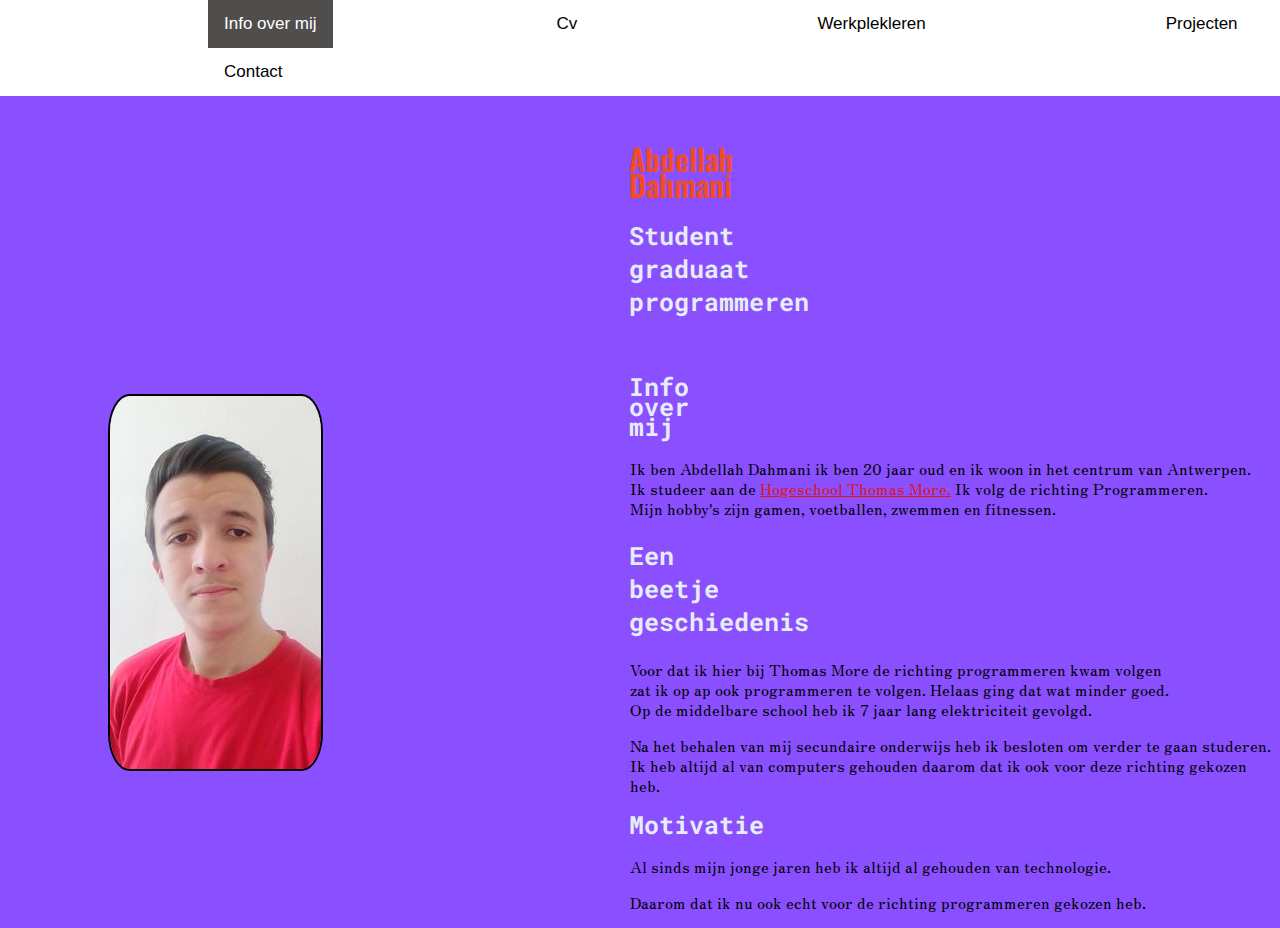
<file: index.html>
<!DOCTYPE html>
<html lang="nl-BE">

<head>
  <meta charset="UTF-8">
  <meta http-equiv="X-UA-Compatible" content="IE=edge">
  <meta name="viewport" content="width=device-width, initial-scale=1.0">
  <title>Mijn Portfolio</title>
  <link rel="preconnect" href="https://fonts.googleapis.com">
  <link rel="preconnect" href="https://fonts.gstatic.com" crossorigin>
  <link
    href="https://fonts.googleapis.com/css2?family=Oswald:wght@700&family=Roboto+Mono:ital,wght@1,200&family=Zen+Old+Mincho&display=swap"
    rel="stylesheet">
  <link href="https://cdn.jsdelivr.net/npm/bootstrap@5.1.1/dist/css/bootstrap.min.css" rel="stylesheet"
    integrity="sha384-F3w7mX95PdgyTmZZMECAngseQB83DfGTowi0iMjiWaeVhAn4FJkqJByhZMI3AhiU" crossorigin="anonymous">
  <link rel="stylesheet" href="style.css">
</head>

<body>
  <header>
    <nav>
      <div class="topnav">
        <a class="active" href="#">Info over mij</a>
        <a href="Cv.pdf">Cv</a>
        <a href="werkplekleren.html">Werkplekleren</a></li>
        <a href="projecten.html">Projecten</a>
        <a href="contact.html">Contact</a>
        </ul>
    </nav>
    <header>
      <main>
        <h1>Abdellah Dahmani</h1>
        <h2 class="h3">Student graduaat programmeren</h2>
        <br>
        <h2 class="h2">Info over mij</h2>
        <figure><img src="ik.jpg" alt="Een foto van Abdellah Dahmani"></figure>
        <p>Ik ben Abdellah Dahmani ik ben 20 jaar oud en ik woon in het centrum van Antwerpen.
          <br>Ik studeer aan de <a
            href="https://www.thomasmore.be/opleidingen/graduaat/programmeren-dag-avondonderwijs/programmeren-dagonderwijs/antwerpen-0"
            target="_blank">Hogeschool Thomas More.</a> Ik volg de richting Programmeren.<br>Mijn hobby's zijn gamen,
          voetballen, zwemmen en fitnessen.
        </p>


        <h2 class="h4">Een beetje geschiedenis</h2>

        <p>Voor dat ik hier bij Thomas More de richting programmeren kwam volgen
          <br> zat ik op ap ook programmeren te volgen. Helaas ging dat wat minder goed.
          <br> Op de middelbare school heb ik 7 jaar lang elektriciteit gevolgd.
        </p>
        <p>Na het behalen van mij secundaire onderwijs heb ik besloten om verder te gaan studeren.
          <br>
          Ik heb altijd al van computers gehouden daarom dat ik ook voor deze richting gekozen heb.
        </p>
        <h2 class="h2">Motivatie</h2>
        <p>Al sinds mijn jonge jaren heb ik altijd al gehouden van technologie.</p>
        <p>Daarom dat ik nu ook echt voor de richting programmeren gekozen heb.</p>
      </main>

</body>

</html>
</file>
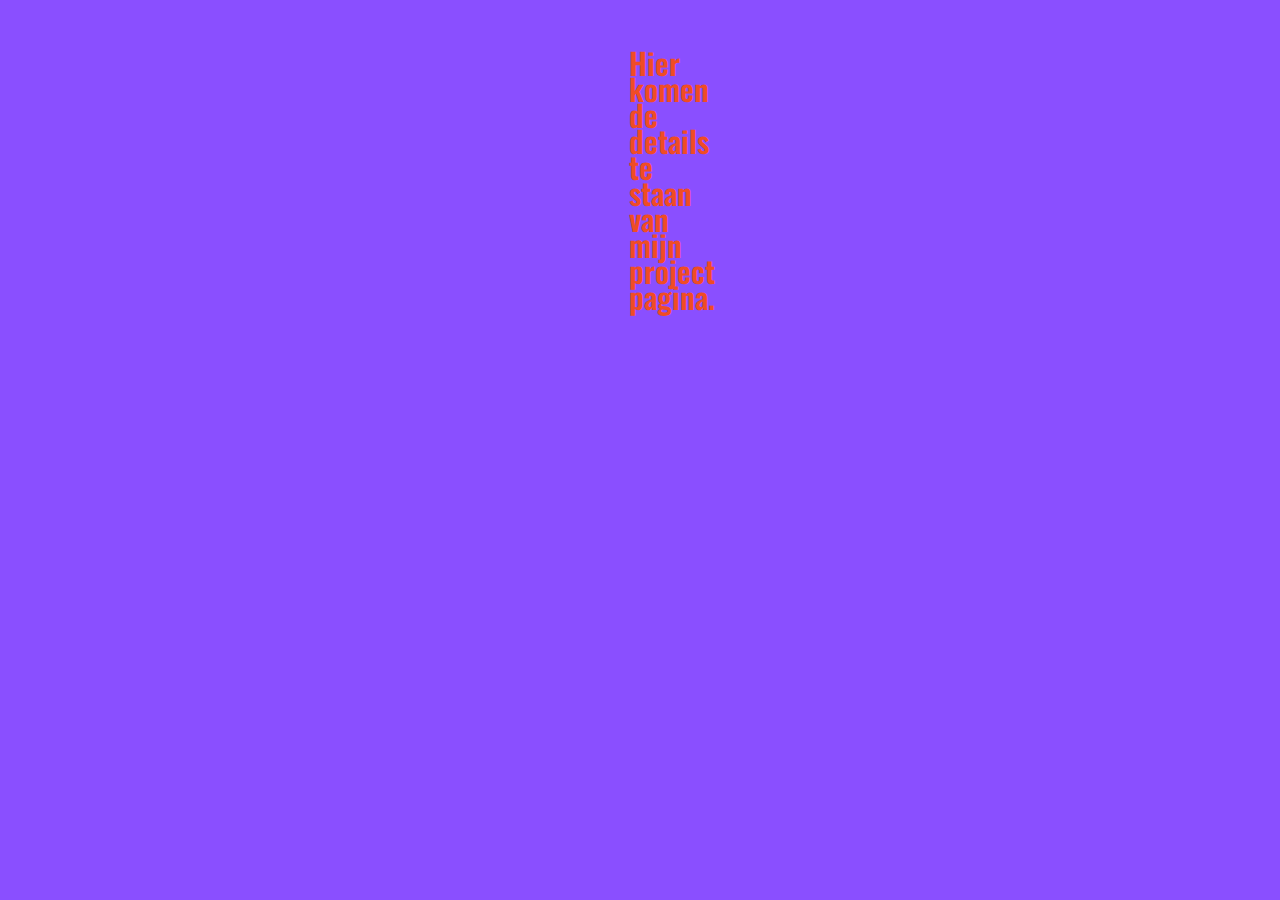
<file: detail.html>
<!DOCTYPE html>
<html lang="nl-BE">

<head>
    <meta charset="UTF-8">
    <meta http-equiv="X-UA-Compatible" content="IE=edge">
    <meta name="viewport" content="width=device-width, initial-scale=1.0">
    <title>Abdellah Dahmani</title>
    <link rel="preconnect" href="https://fonts.googleapis.com">
    <link rel="preconnect" href="https://fonts.gstatic.com" crossorigin>
    <link
        href="https://fonts.googleapis.com/css2?family=Oswald:wght@700&family=Roboto+Mono:ital,wght@1,200&family=Zen+Old+Mincho&display=swap"
        rel="stylesheet">
    <link href="https://cdn.jsdelivr.net/npm/bootstrap@5.1.1/dist/css/bootstrap.min.css" rel="stylesheet"
        integrity="sha384-F3w7mX95PdgyTmZZMECAngseQB83DfGTowi0iMjiWaeVhAn4FJkqJByhZMI3AhiU" crossorigin="anonymous">
    <link rel="stylesheet" href="style.css">
</head>

<body>
    <header>
        <h1>Hier komen de details te staan van mijn project pagina.</h1>
    </header>
</file>
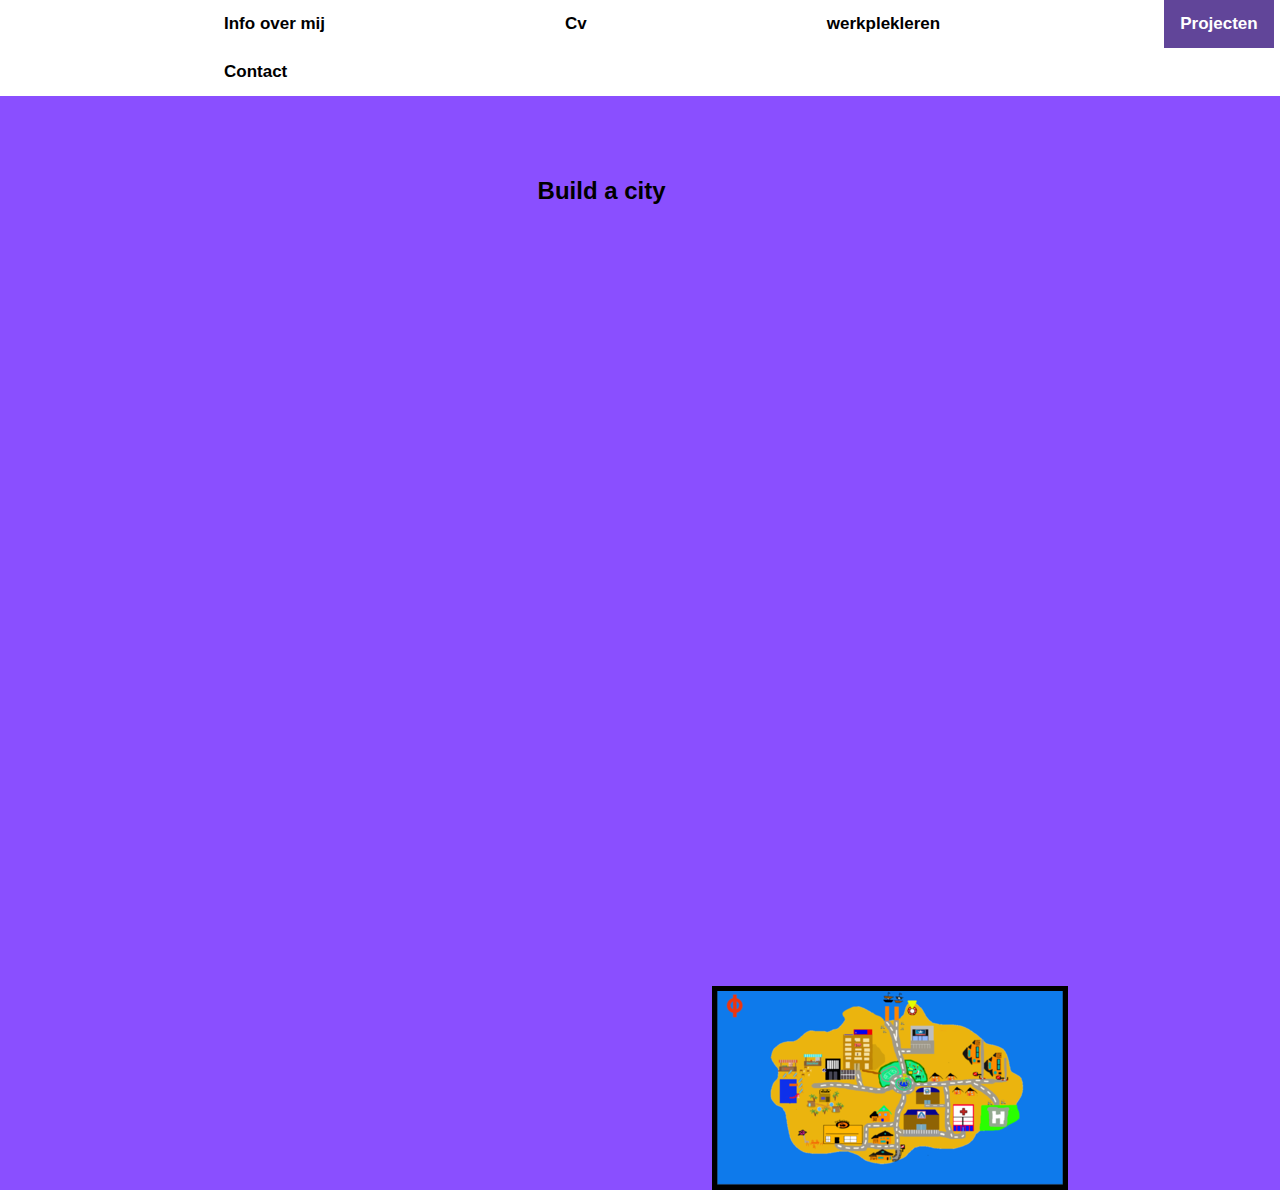
<file: projecten.html>
<!DOCTYPE html>
<html lang="nl-BE">

<head>
  <meta charset="UTF-8">
  <meta http-equiv="X-UA-Compatible" content="IE=edge">
  <meta name="viewport" content="width=device-width, initial-scale=1.0">
  <title>Abdellah Dahmani</title>
  <link rel="preconnect" href="https://fonts.googleapis.com">
  <link rel="preconnect" href="https://fonts.gstatic.com" crossorigin>
  <link
    href="https://fonts.googleapis.com/css2?family=Oswald:wght@700&family=Roboto+Mono:ital,wght@1,200&family=Zen+Old+Mincho&display=swap"
    rel="stylesheet">
  <link href="https://cdn.jsdelivr.net/npm/bootstrap@5.1.1/dist/css/bootstrap.min.css" rel="stylesheet"
    integrity="sha384-F3w7mX95PdgyTmZZMECAngseQB83DfGTowi0iMjiWaeVhAn4FJkqJByhZMI3AhiU" crossorigin="anonymous">
  <link rel="stylesheet" href="projecten.css">
</head>

<body>
  <header>
    <nav>
      <div class="topnav">
        <a href="index.html">Info over mij</a>
        <a href="cv.pdf">Cv</a></li>
        <a href="werkplekleren.html">werkplekleren</a>
        <a class="active" href="#">Projecten</a>
        <a href="contact.html">Contact</a>
    </nav>
  </header>
  <main>
    <section>
      <article class="article1">
        <h2>Build a city</h2>
        <figure> <a href="detail.html"> <img src="project1.png" alt="foto van project 1"></a></figure>
      </article>
    </section>
  </main>
</body>

</html>
</file>
<file: style.css>
h1 {
  font-family: "Oswald", sans-serif;
  color: #f04c25;
  font-size: 30px;
  line-height: 26px;
  font-weight: 600;
  margin-top: 50px;
  margin-inline: 629px;
}
.h2 {
  font-family: "Roboto Mono", monospace;
  color: #e5ecf4;
  font-size: 25px;
  line-height: 20px;
  font-weight: normal;
  margin-inline: 629px;
  font-weight: bolder;
}
.h3 {
  font-family: "Roboto Mono", monospace;
  color: #e5ecf4;
  font-size: 25px;
  margin-inline: 629px;
  font-weight: initial;
  font-weight: bolder;
}
.h4 {
  font-family: "Roboto Mono", monospace;
  color: #e5ecf4;
  font-size: 25px;
  font-weight: bolder;
  margin-inline: 629px;
}
p {
  font-family: "Zen Old Mincho", serif;
  color: BLACK;
  font-size: 16px;
  line-height: 20px;
  font-weight: 300;
  margin-left: 630px;
}
figure {
  float: left;
  margin: 0 20px 20px 0;
}
navbar-nav {
  text-align: left;
  text-align: right;
  text-align: middle;
  text-align: top;
  text-align: bottom;
}
body {
  margin: 0;
  font-family: Arial, Helvetica, sans-serif;
}

.topnav {
  overflow: hidden;
  background-color: rgb(255, 255, 255);
}

.topnav a {
  float: left;
  color: black;
  text-align: center;
  padding: 14px 16px;
  text-decoration: none;
  font-size: 17px;
}

.topnav a:hover {
  background-color: #ddd;
  color: black;
}

.topnav a.active {
  background-color: rgb(80, 77, 77);
  color: white;
}

body {
  background-color: #8a4fff;
}

a {
  color: #e0140e;
}
Nav a {
  margin-left: 13rem;
}
img {
  height: auto 50px;
  width: auto 50px;
  border: black solid 2px;
  border-radius: 10%;
  margin-left: 50%;
  margin-top: -30%;
}
</file>
<file: projecten.css>
h2 {
    line-height: 150px;
    margin-left: 42%;
    
    
    
}
p {
  font-family: "Zen Old Mincho", serif;
  color: BLACK;
  font-size: 20px;
  line-height: 20px;
  font-weight: 300px;
  margin-left: 630px;
}
figure {
  float: left;
  margin: 0 20px 20px 0;
}
navbar-nav {
  text-align: left;
  text-align: right;
  text-align: middle;
  text-align: top;
  text-align: bottom;
}
body {
  margin: 0;
  font-family: Arial, Helvetica, sans-serif;
}

.topnav {
  overflow: hidden;
  background-color: rgb(255, 255, 255);
}

.topnav a {
  float: left;
  color: black;
  text-align: center;
  padding: 14px 16px;
  text-decoration: none;
  font-size: 17px;
}

.topnav a:hover {
  background-color: #b599e9;
  color: black;
}

.topnav a.active {
  background-color: #614599;
  color: white;
}

body {
  background-color: #8a4fff;
}

a {
  font-weight: bolder;
  text-decoration: none;
}
Nav a {
  margin-left: 13rem;
}
img {
  height: auto 50px;
  width: auto 50px;
  margin-right: 10%;
  margin-left: 200%;
  margin-top: -140%;
  margin-bottom: -250%;
  box-sizing: border-box;
  border: solid rgb(0, 0, 0) 5px;
}
</file>
